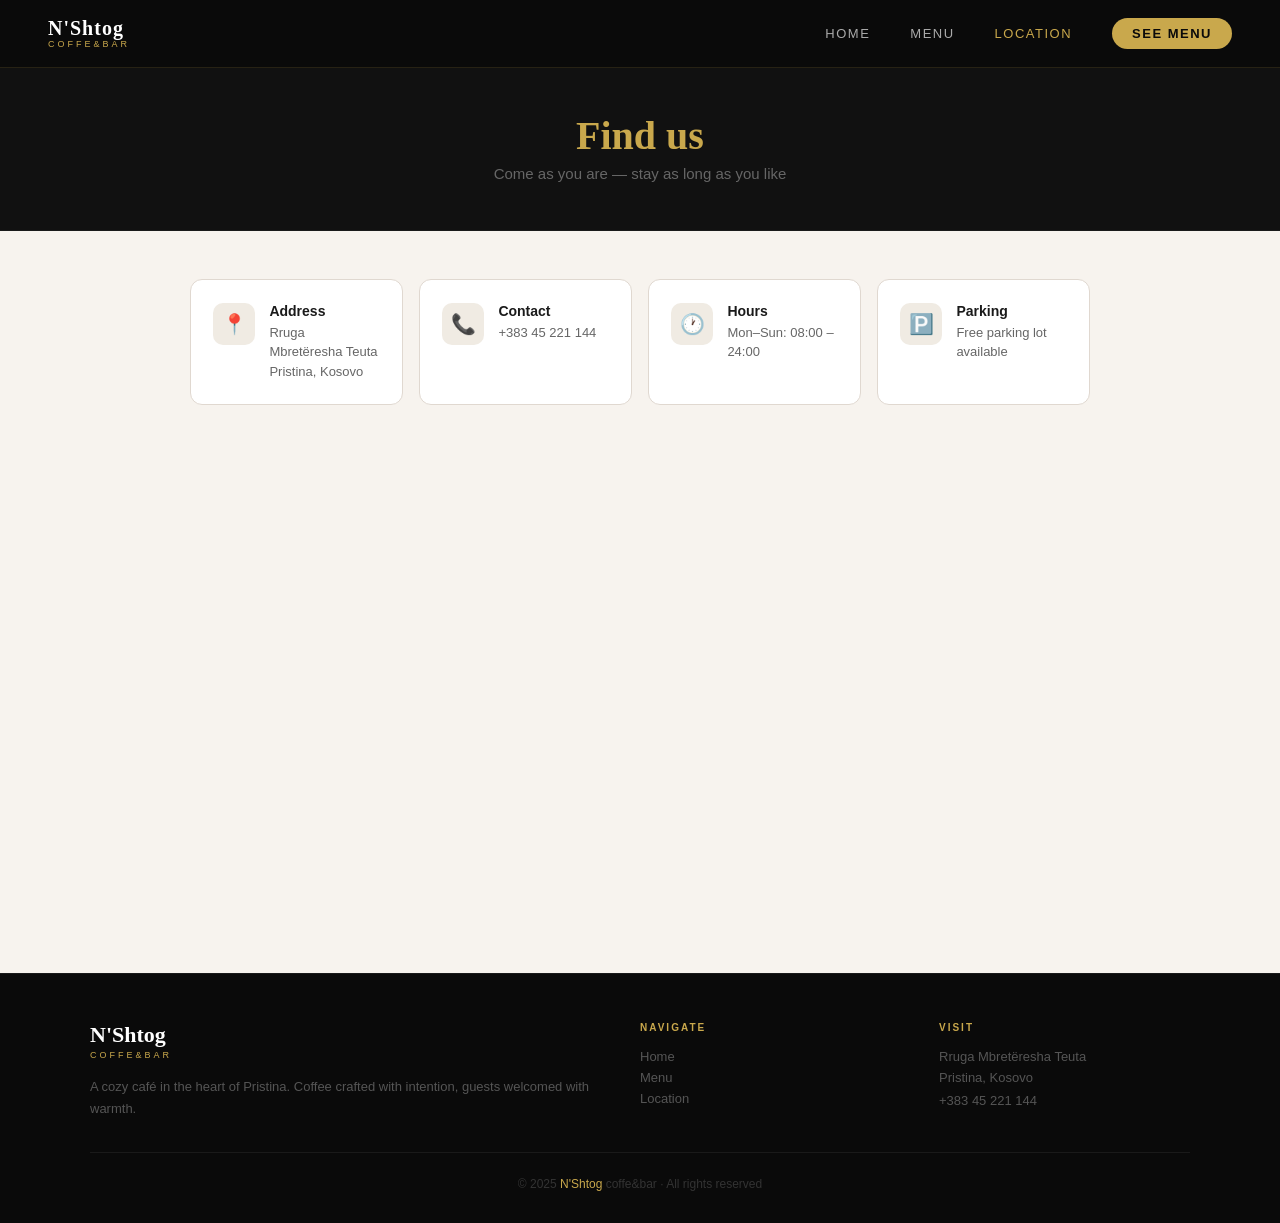
<file: location.html>
<!DOCTYPE html>
<html lang="sq">
<head>
  <link rel="stylesheet" href="style.css" />
  <meta charset="UTF-8" />
  <meta name="viewport" content="width=device-width, initial-scale=1.0" />
  <title>N'Shtog · Location</title>
</head>
<body>

  <nav id="main-nav">
    <a class="nav-brand" href="index.html">
      <span class="nav-brand-name">N'Shtog</span>
      <span class="nav-brand-sub">coffe&amp;bar</span>
    </a>
    <div class="nav-links" id="nav-links">
      <a href="index.html">Home</a>
      <a href="menu.html">Menu</a>
      <a class="active" href="location.html">Location</a>
      <a class="nav-order-btn" href="menu.html">See Menu</a>
    </div>
    <div class="hamburger" id="hamburger" onclick="toggleMenu()">
      <span></span><span></span><span></span>
    </div>
  </nav>

  <!-- ══ LOCATION PAGE ══ -->
  <div class="page active" id="page-location">
    <div class="location-hero">
      <h2>Find us</h2>
      <p>Come as you are — stay as long as you like</p>
    </div>
    <div class="location-body">
      <div class="location-cards">
        <div class="location-card">
          <div class="loc-icon">📍</div>
          <div><h4>Address</h4><p>Rruga Mbretëresha Teuta<br>Pristina, Kosovo</p></div>
        </div>
        <div class="location-card">
          <div class="loc-icon">📞</div>
          <div><h4>Contact</h4><p>+383 45 221 144</p></div>
        </div>
        <div class="location-card">
          <div class="loc-icon">🕐</div>
          <div><h4>Hours</h4><p>Mon–Sun: 08:00 – 24:00</p></div>
        </div>
        <div class="location-card">
          <div class="loc-icon">🅿️</div>
          <div><h4>Parking</h4><p>Free parking lot available</p></div>
        </div>
      </div>
      <div class="map-wrap">
        <iframe src="https://www.google.com/maps/embed?pb=!1m18!1m12!1m3!1d1326.2622093359803!2d21.18315553181555!3d42.664893528839556!2m3!1f0!2f0!3f0!3m2!1i1024!2i768!4f13.1!3m3!1m2!1s0x13549f1c57267db9%3A0x1f71d62b5b9828ff!2sn&#39;Shtog!5e1!3m2!1sen!2s!4v1782589865573!5m2!1sen!2s" allowfullscreen loading="lazy" referrerpolicy="strict-origin-when-cross-origin"></iframe>
      </div>
    </div>
  </div>

  <footer>
    <div class="footer-inner">
      <div>
        <div class="footer-brand-name">N'Shtog</div>
        <div class="footer-brand-sub">coffe&amp;bar</div>
        <p class="footer-brand-desc">A cozy café in the heart of Pristina. Coffee crafted with intention, guests welcomed with warmth.</p>
      </div>
      <div class="footer-col">
        <h5>Navigate</h5>
        <a href="index.html">Home</a>
        <a href="menu.html">Menu</a>
        <a href="location.html">Location</a>
      </div>
      <div class="footer-col">
        <h5>Visit</h5>
        <p>Rruga Mbretëresha Teuta</p>
        <p>Pristina, Kosovo</p>
        <p style="margin-top:8px;">+383 45 221 144</p>
      </div>
    </div>
    <div class="footer-bottom">
      © 2025 <span>N'Shtog</span> coffe&amp;bar · All rights reserved
    </div>
  </footer>
  <script src="script.js"></script>
</body>
</html>
</file>
<file: style.css>
*, *::before, *::after { box-sizing: border-box; margin: 0; padding: 0; }

    :root {
      --gold: #C9A84C;
      --gold-light: #e0c06a;
      --black: #0a0a0a;
      --dark: #111111;
      --dark2: #1a1a1a;
      --cream: #F7F3EE;
      --cream2: #ede8e1;
      --gray: #888;
      --white: #ffffff;
    }

    html { scroll-behavior: smooth; }

    body {
      background: var(--black);
      font-family: Georgia, 'Times New Roman', serif;
      color: var(--white);
      overflow-x: hidden;
    }

    /* ── NAV ── */
    nav {
      position: fixed;
      top: 0; left: 0; right: 0;
      z-index: 200;
      display: flex;
      align-items: center;
      justify-content: space-between;
      padding: 0 3rem;
      height: 68px;
      background: rgba(10,10,10,0.92);
      backdrop-filter: blur(12px);
      border-bottom: 1px solid rgba(201,168,76,0.15);
      transition: background 0.3s;
    }

    .nav-brand {
      display: flex;
      flex-direction: column;
      line-height: 1;
      text-decoration: none;
    }

    .nav-brand-name {
      font-size: 20px;
      font-weight: 700;
      color: var(--white);
      letter-spacing: 1px;
    }

    .nav-brand-sub {
      font-family: sans-serif;
      font-size: 9px;
      letter-spacing: 3px;
      text-transform: uppercase;
      color: var(--gold);
      margin-top: 2px;
    }

    .nav-links {
      display: flex;
      align-items: center;
      gap: 2.5rem;
    }

    .nav-links a {
      font-family: sans-serif;
      font-size: 13px;
      letter-spacing: 1.5px;
      text-transform: uppercase;
      color: #aaa;
      text-decoration: none;
      cursor: pointer;
      transition: color 0.2s;
    }

    .nav-links a:hover,
    .nav-links a.active { color: var(--gold); }

    .nav-order-btn {
      font-family: sans-serif;
      font-size: 12px;
      letter-spacing: 1px;
      text-transform: uppercase;
      color: var(--black) !important;
      background: var(--gold);
      padding: 8px 20px;
      border-radius: 30px;
      font-weight: 700;
      transition: background 0.2s !important;
    }

    .nav-order-btn:hover { background: var(--gold-light) !important; color: var(--black) !important; }

    .hamburger {
      display: none;
      flex-direction: column;
      gap: 5px;
      cursor: pointer;
      padding: 4px;
    }

    .hamburger span {
      display: block;
      width: 24px;
      height: 2px;
      background: var(--white);
      transition: all 0.3s;
    }

    /* ── PAGES ── */
    .page { display: none; }
    .page.active { display: block; }

    /* ── HERO ── */
    .hero {
      position: relative;
      height: 100vh;
      min-height: 640px;
      display: flex;
      align-items: center;
      justify-content: center;
      text-align: center;
      overflow: hidden;
    }

    .hero-bg {
      position: absolute;
      inset: 0;
      background: var(--dark);
      /* REPLACE: background-image: url('your-hero-photo.jpg'); */
      background-size: cover;
      background-position: center;
    }

    .hero-bg::after {
      content: '';
      position: absolute;
      inset: 0;
      background: #000000;
    }

    /* placeholder texture when no photo */
    .hero-bg-placeholder {
      position: absolute;
      inset: 0;
      display: flex;
      align-items: center;
      justify-content: center;
      opacity: 0.04;
      font-size: 160px;
      pointer-events: none;
      user-select: none;
    }

    .hero-content {
      position: relative;
      z-index: 2;
      padding: 0 2rem;
      max-width: 780px;
    }

    .hero-eyebrow {
      font-family: sans-serif;
      font-size: 11px;
      letter-spacing: 4px;
      text-transform: uppercase;
      color: var(--gold);
      margin-bottom: 1.2rem;
    }

    .hero-logo {
      width: 120px;
      height: 120px;
      border-radius: 20px;
      object-fit: contain;
      margin: 0 auto 1.5rem;
      display: block;
      background: #000000;

    }

    .hero-logo-placeholder {
      width: 120px;
      height: 120px;
      border-radius: 20px;
      background: #000000   ;
      border: 1px solid rgba(201,168,76,0.3);
      margin: 0 auto 1.5rem;
      display: flex;
      align-items: center;
      justify-content: center;
      font-size: 12px;
      font-family: sans-serif;
      color: #555;
      letter-spacing: 1px;
      text-align: center;
      line-height: 1.4;
    }

    .hero h1 {
      font-size: clamp(36px, 6vw, 68px);
      font-weight: 700;
      line-height: 1.1;
      color: var(--white);
      margin-bottom: 1.2rem;
    }

    .hero h1 span { color: var(--gold); }

    .hero-tagline {
      font-family: sans-serif;
      font-size: 16px;
      color: rgba(255,255,255,0.65);
      margin-bottom: 2.5rem;
      line-height: 1.6;
      letter-spacing: 0.5px;
    }

    .hero-actions {
      display: flex;
      gap: 14px;
      justify-content: center;
      flex-wrap: wrap;
    }

    .btn-gold {
      background: var(--gold);
      color: var(--black);
      border: none;
      padding: 14px 32px;
      border-radius: 40px;
      font-family: sans-serif;
      font-size: 13px;
      font-weight: 700;
      letter-spacing: 1px;
      text-transform: uppercase;
      cursor: pointer;
      transition: background 0.2s, transform 0.15s;
    }

    .btn-gold:hover { background: var(--gold-light); transform: translateY(-1px); }

    .btn-ghost {
      background: transparent;
      color: var(--white);
      border: 1.5px solid rgba(255,255,255,0.35);
      padding: 14px 32px;
      border-radius: 40px;
      font-family: sans-serif;
      font-size: 13px;
      font-weight: 600;
      letter-spacing: 1px;
      text-transform: uppercase;
      cursor: pointer;
      transition: border-color 0.2s, transform 0.15s;
    }

    .btn-ghost:hover { border-color: var(--white); transform: translateY(-1px); }

    .hero-scroll {
      position: absolute;
      bottom: 2rem;
      left: 50%;
      transform: translateX(-50%);
      z-index: 2;
      display: flex;
      flex-direction: column;
      align-items: center;
      gap: 6px;
      color: rgba(255,255,255,0.4);
      font-family: sans-serif;
      font-size: 10px;
      letter-spacing: 2px;
      text-transform: uppercase;
    }

    .scroll-line {
      width: 1px;
      height: 40px;
      background: linear-gradient(to bottom, rgba(201,168,76,0.6), transparent);
      animation: scrollpulse 2s ease-in-out infinite;
    }

    @keyframes scrollpulse {
      0%, 100% { opacity: 1; transform: scaleY(1); }
      50% { opacity: 0.4; transform: scaleY(0.6); }
    }

    /* ── STRIP ── */
    .info-strip {
      background: var(--gold);
      padding: 0;
    }

    .info-strip-inner {
      display: grid;
      grid-template-columns: repeat(3, 1fr);
      max-width: 900px;
      margin: 0 auto;
    }

    .info-strip-item {
      padding: 1.1rem 1.5rem;
      text-align: center;
      border-right: 1px solid rgba(0,0,0,0.15);
    }

    .info-strip-item:last-child { border-right: none; }

    .info-strip-item h5 {
      font-family: sans-serif;
      font-size: 9px;
      letter-spacing: 2px;
      text-transform: uppercase;
      color: rgba(0,0,0,0.5);
      margin-bottom: 3px;
    }

    .info-strip-item p {
      font-family: sans-serif;
      font-size: 13px;
      font-weight: 700;
      color: var(--black);
    }

    /* ── PHOTO GRID ── */
    .photo-grid-section {
      background: var(--black);
      padding: 5rem 0 0;
    }

    .section-label {
      text-align: center;
      font-family: sans-serif;
      font-size: 10px;
      letter-spacing: 4px;
      text-transform: uppercase;
      color: var(--gold);
      margin-bottom: 1rem;
    }

    .section-title {
      text-align: center;
      font-size: 36px;
      font-weight: 700;
      color: var(--white);
      margin-bottom: 3rem;
    }

    .photo-grid {
      display: grid;
      grid-template-columns: repeat(3, 1fr);
      grid-template-rows: 280px 280px;
      gap: 4px;
      padding: 0 2rem;
    }

    .photo-grid-item {
      position: relative;
      overflow: hidden;
      background: var(--dark2);
    }

    .photo-grid-item:first-child {
      grid-row: 1 / 3;
    }

    .photo-grid-item img {
      width: 100%;
      height: 100%;
      object-fit: cover;
      transition: transform 0.6s ease;
      display: block;
    }

    .photo-grid-item:hover img { transform: scale(1.04); }

    /* Photo placeholder */
    .photo-placeholder {
      width: 100%;
      height: 100%;
      display: flex;
      flex-direction: column;
      align-items: center;
      justify-content: center;
      background: var(--dark2);
      border: 1px dashed #333;
      color: #444;
      font-family: sans-serif;
      font-size: 12px;
      gap: 8px;
      letter-spacing: 1px;
    }

    .photo-placeholder-icon {
      font-size: 32px;
      opacity: 0.3;
    }

    /* ── ABOUT ── */
    .about-section {
      background: var(--black);
      padding: 6rem 2rem;
    }

    .about-inner {
      max-width: 1100px;
      margin: 0 auto;
      display: grid;
      grid-template-columns: 1fr 1fr;
      gap: 5rem;
      align-items: center;
    }

    .about-img-wrap {
      position: relative;
    }

    .about-img-main {
      width: 100%;
      aspect-ratio: 4/5;
      object-fit: cover;
      border-radius: 4px;
      display: block;
      background: var(--dark2);
    }

    .about-img-placeholder {
      width: 100%;
      aspect-ratio: 4/5;
      background: var(--dark2);
      border-radius: 4px;
      border: 1px dashed #333;
      display: flex;
      flex-direction: column;
      align-items: center;
      justify-content: center;
      color: #444;
      font-family: sans-serif;
      font-size: 12px;
      gap: 8px;
    }

    .about-accent-box {
      position: absolute;
      bottom: -24px;
      right: -24px;
      width: 160px;
      height: 160px;
      background: var(--gold);
      border-radius: 4px;
      z-index: -1;
    }

    .about-text { }

    .about-text .section-label { text-align: left; }

    .about-text h2 {
      font-size: 38px;
      font-weight: 700;
      line-height: 1.2;
      color: var(--white);
      margin-bottom: 1.5rem;
    }

    .about-text h2 em {
      font-style: italic;
      color: var(--gold);
    }

    .about-text p {
      font-family: sans-serif;
      font-size: 15px;
      line-height: 1.8;
      color: #999;
      margin-bottom: 1rem;
    }

    .about-feats {
      display: grid;
      grid-template-columns: 1fr 1fr;
      gap: 1.2rem;
      margin-top: 2rem;
    }

    .about-feat {
      border-left: 2px solid var(--gold);
      padding-left: 14px;
    }

    .about-feat h4 {
      font-family: sans-serif;
      font-size: 13px;
      font-weight: 700;
      color: var(--white);
      margin-bottom: 3px;
    }

    .about-feat p {
      font-family: sans-serif;
      font-size: 12px;
      color: #666;
      margin: 0;
    }

    /* ── MENU PREVIEW ── */
    .menu-preview-section {
      background: var(--cream);
      padding: 6rem 2rem;
    }

    .menu-preview-section .section-label { color: #a07a28; }
    .menu-preview-section .section-title { color: var(--black); }

    .menu-cats {
      display: flex;
      gap: 10px;
      justify-content: center;
      margin-bottom: 3rem;
      flex-wrap: wrap;
    }

    .menu-cat-btn {
      background: transparent;
      border: 1.5px solid #ccc5bb;
      color: #555;
      padding: 8px 22px;
      border-radius: 30px;
      font-family: sans-serif;
      font-size: 13px;
      font-weight: 600;
      cursor: pointer;
      transition: all 0.2s;
    }

    .menu-cat-btn.active,
    .menu-cat-btn:hover {
      background: var(--black);
      border-color: var(--black);
      color: var(--white);
    }

    .menu-grid {
      display: none;
      max-width: 1000px;
      margin: 0 auto;
      grid-template-columns: repeat(auto-fit, minmax(220px, 1fr));
      gap: 1px;
      background: transparent;
      border: 1px solid #d8d0c6;
      border-radius: 12px;
      overflow: hidden;
    }

    .menu-grid.active { display: grid; }

    .menu-item {
      background: var(--cream);
      padding: 1.3rem 1.4rem;
      display: flex;
      justify-content: space-between;
      align-items: flex-start;
      gap: 12px;
    }

    .menu-item h4 {
      font-size: 15px;
      font-weight: 700;
      color: #1a1a1a;
      margin-bottom: 3px;
    }

    .menu-item p {
      font-family: sans-serif;
      font-size: 12px;
      color: #888;
      line-height: 1.4;
    }

    .menu-item-price {
      font-family: sans-serif;
      font-size: 16px;
      font-weight: 700;
      color: #a07a28;
      white-space: nowrap;
      flex-shrink: 0;
    }

    .menu-item-img {
      width: 64px;
      height: 64px;
      border-radius: 8px;
      object-fit: cover;
      flex-shrink: 0;
    }

    .menu-cta {
      text-align: center;
      margin-top: 2.5rem;
    }

    /* ── PARTNER ── */
    .partner-section {
      background: var(--dark);
      padding: 4rem 2rem;
      border-top: 1px solid #1a1a1a;
    }

    .partner-inner {
      max-width: 700px;
      margin: 0 auto;
      display: flex;
      align-items: center;
      justify-content: center;
      gap: 3rem;
    }

    .partner-text h3 {
      font-size: 22px;
      color: var(--white);
      margin-bottom: 0.4rem;
    }

    .partner-text p {
      font-family: sans-serif;
      font-size: 14px;
      color: #666;
    }

    .partner-logo-box {
      width: 90px;
      height: 90px;
      border-radius: 14px;
      background: #0a0a0a;
      border: 1px solid #333;
      display: flex;
      align-items: center;
      justify-content: center;
      flex-shrink: 0;
    }

    .partner-logo-box img {
      width: 70px;
      height: 70px;
      object-fit: contain;
    }

    /* ── LOCATION PAGE ── */
    .location-hero {
      background: var(--dark);
      padding: 7rem 2rem 3rem;
      text-align: center;
      border-bottom: 1px solid #1a1a1a;
    }

    .location-hero h2 {
      font-size: 40px;
      color: var(--gold);
      margin-bottom: 0.4rem;
    }

    .location-hero p {
      font-family: sans-serif;
      font-size: 15px;
      color: #666;
    }

    .location-body {
      background: var(--cream);
      padding: 3rem 2rem;
    }

    .location-cards {
      display: grid;
      grid-template-columns: repeat(auto-fit, minmax(200px, 1fr));
      gap: 16px;
      max-width: 900px;
      margin: 0 auto 2.5rem;
    }

    .location-card {
      background: var(--white);
      border-radius: 12px;
      border: 1px solid #e0d8d0;
      padding: 1.4rem;
      display: flex;
      gap: 14px;
      align-items: flex-start;
    }

    .loc-icon {
      width: 42px;
      height: 42px;
      border-radius: 10px;
      background: #f0ebe3;
      display: flex;
      align-items: center;
      justify-content: center;
      font-size: 20px;
      flex-shrink: 0;
    }

    .location-card h4 {
      font-family: sans-serif;
      font-size: 14px;
      font-weight: 700;
      color: #1a1a1a;
      margin-bottom: 4px;
    }

    .location-card p {
      font-family: sans-serif;
      font-size: 13px;
      color: #666;
      line-height: 1.5;
    }

    .map-wrap {
      max-width: 900px;
      margin: 0 auto;
      border-radius: 16px;
      overflow: hidden;
      height: 480px;
    }

    .map-wrap iframe {
      width: 100%;
      height: 100%;
      border: 0;
      display: block;
    }

    /* ── MENU PAGE ── */
    .menu-page-hero {
      background: var(--dark);
      padding: 7rem 2rem 3rem;
      text-align: center;
      border-bottom: 1px solid #1a1a1a;
    }

    .menu-page-hero h2 {
      font-size: 40px;
      color: var(--gold);
      margin-bottom: 0.4rem;
    }

    .menu-page-hero p {
      font-family: sans-serif;
      font-size: 15px;
      color: #666;
    }

    .menu-page-body {
      background: var(--cream);
      padding: 3rem 2rem;
    }

    .menu-page-tabs {
      display: flex;
      gap: 10px;
      margin-bottom: 2.5rem;
      flex-wrap: wrap;
    }

    .menu-page-tab {
      padding: 9px 22px;
      border-radius: 30px;
      border: 2px solid #1a1a1a;
      background: var(--white);
      color: #1a1a1a;
      font-family: sans-serif;
      font-size: 14px;
      font-weight: 600;
      cursor: pointer;
      transition: all 0.2s;
    }

    .menu-page-tab.active,
    .menu-page-tab:hover {
      background: var(--black);
      color: var(--white);
    }

    .menu-page-section { display: none; }

    .menu-page-section.active {
      display: grid;
      grid-template-columns: repeat(auto-fit, minmax(260px, 1fr));
      gap: 1px;
      background: transparent ;
      border: 1px solid #d0c8be;
      border-radius: 14px;
      overflow: hidden;
    }

    .menu-page-card {
      background: var(--cream);
      padding: 1.2rem 1.4rem;
      display: flex;
      align-items: flex-start;
      gap: 12px;
    }

    .menu-page-card-info { flex: 1; }

    .menu-page-card h4 {
      font-size: 15px;
      color: #1a1a1a;
      margin-bottom: 3px;
    }

    .menu-page-card p {
      font-family: sans-serif;
      font-size: 12px;
      color: #888;
      line-height: 1.4;
    }

    .menu-page-price {
      font-family: sans-serif;
      font-size: 16px;
      font-weight: 700;
      color: #a07a28;
      white-space: nowrap;
      flex-shrink: 0;
      margin-top: 2px;
    }

    .menu-page-img {
      width: 80px;
      height: 80px;
      border-radius: 10px;
      object-fit: cover;
      flex-shrink: 0;
    }

    #tab-food-page.active {
    display: grid;
      grid-template-columns: repeat(auto-fill, minmax(340px, 1fr));
    }

    /* ── FOOTER ── */
    footer {
      background: var(--black);
      border-top: 1px solid #1a1a1a;
      padding: 3rem 2rem 2rem;
    }

    .footer-inner {
      max-width: 1100px;
      margin: 0 auto;
      display: grid;
      grid-template-columns: 2fr 1fr 1fr;
      gap: 3rem;
      padding-bottom: 2rem;
      border-bottom: 1px solid #1a1a1a;
      margin-bottom: 1.5rem;
    }

    .footer-brand-name {
      font-size: 22px;
      font-weight: 700;
      color: var(--white);
      margin-bottom: 2px;
    }

    .footer-brand-sub {
      font-family: sans-serif;
      font-size: 9px;
      letter-spacing: 3px;
      text-transform: uppercase;
      color: var(--gold);
      margin-bottom: 1rem;
    }

    .footer-brand-desc {
      font-family: sans-serif;
      font-size: 13px;
      color: #555;
      line-height: 1.7;
    }

    .footer-col h5 {
      font-family: sans-serif;
      font-size: 10px;
      letter-spacing: 2px;
      text-transform: uppercase;
      color: var(--gold);
      margin-bottom: 1rem;
    }

    .footer-col a,
    .footer-col p {
      display: block;
      font-family: sans-serif;
      font-size: 13px;
      color: #555;
      text-decoration: none;
      margin-bottom: 6px;
      cursor: pointer;
      transition: color 0.2s;
    }

    .footer-col a:hover { color: #999; }

    .footer-bottom {
      text-align: center;
      font-family: sans-serif;
      font-size: 12px;
      color: #333;
    }

    .footer-bottom span { color: var(--gold); }

    /* ── MOBILE ── */
    @media (max-width: 900px) {
      nav { padding: 0 1.5rem; }
      .nav-links { display: none; }
      .nav-links.open {
        display: flex;
        flex-direction: column;
        position: fixed;
        top: 68px; left: 0; right: 0;
        background: rgba(10,10,10,0.97);
        padding: 2rem;
        gap: 1.5rem;
        border-bottom: 1px solid #222;
      }
      .hamburger { display: flex; }
      .photo-grid {
        grid-template-columns: 1fr 1fr;
        grid-template-rows: auto;
      }
      .photo-grid-item:first-child { grid-row: auto; }
      .about-inner { grid-template-columns: 1fr; gap: 3rem; }
      .about-accent-box { display: none; }
      .footer-inner { grid-template-columns: 1fr; gap: 2rem; }
      .partner-inner { flex-direction: column; text-align: center; }
      .info-strip-inner { grid-template-columns: 1fr; }
      .info-strip-item { border-right: none; border-bottom: 1px solid rgba(0,0,0,0.1); }
      .info-strip-item:last-child { border-bottom: none; }
    }

    @media (max-width: 600px) {
      .hero h1 { font-size: 32px; }
      .photo-grid { grid-template-columns: repeat(2, 1fr); grid-template-rows: auto; gap: 4px; }
      .photo-grid-item { aspect-ratio: 1 / 1; }
      .about-feats { grid-template-columns: 1fr; }
    }

    .photo-grid-item:nth-child(1) img { object-position: bottom center; }
.photo-grid-item:nth-child(2) img { object-position: center center; }
.photo-grid-item:nth-child(3) img { object-position: 100% 80%; }
.photo-grid-item:nth-child(4) img { object-position: bottom center; }
.photo-grid-item:nth-child(5) img { object-position: center center; }

.menu-grid {
  grid-template-columns: repeat(auto-fit, minmax(220px, 1fr));
}
</file>
